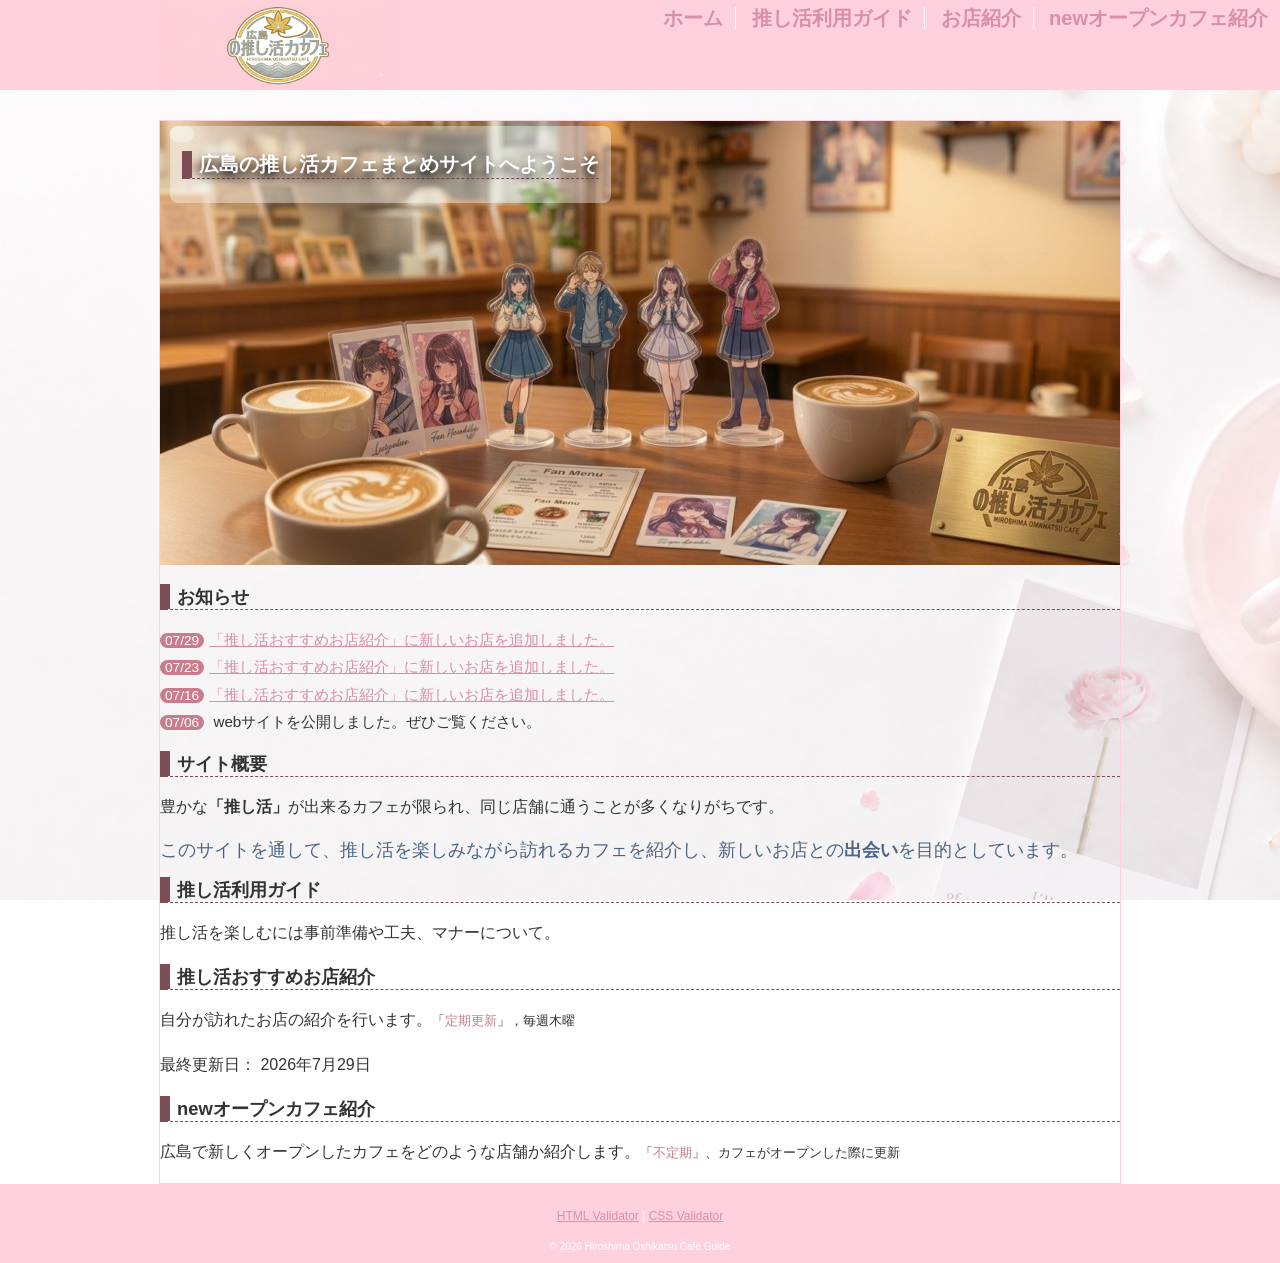
<file: index.html>
<!DOCTYPE html>
<html lang="ja">

<head>
    <meta charset="UTF-8">
    <title>トップページ：広島の推し活カフェ</title>

    <link rel="stylesheet" href="css/mystyle.css">
    <meta name="description" content="広島の推し活カフェ">
</head>

<body>

    <header>
        <div class="header-in">
            <!-- 広島の推し活カフェのロゴ画像-->
            <img src="image/11139.png" width="240" height="90" alt="広島の推し活カフェ">
        </div>
        <nav>
            <ul class="breadcrumb">
                <li><a href="index.html">ホーム</a></li>
                <li><a href="contents1.html">推し活利用ガイド</a></li>
                <li><a href="Untitled-1.html">お店紹介</a></li>
                <li><a href="Untitled-2.html">newオープンカフェ紹介</a></li>
            </ul>
        </nav>
    </header>

    <article>
        <!--validatorエラー対策-->
        <h1 class="dummy"></h1>
        <img src="image/11141.jpg" width="1000" height="444" alt="推し活のイメージ画像">
        <div class="catch">
            <h2 class="subhead">広島の推し活カフェまとめサイトへようこそ</h2>
        </div>
        <section class="catch"></section>
        <section>
            <h2>お知らせ</h2>
            <ul>
                <li><time datetime="2024-07-29">07/29</time><a href="Untitled-1.html">「推し活おすすめお店紹介」に新しいお店を追加しました。</a>
                </li>

                <li><time datetime="2024-07-23">07/23</time><a href="Untitled-1.html">「推し活おすすめお店紹介」に新しいお店を追加しました。</a>
                </li>
                <li><time datetime="2024-07-16">07/16</time><a href="Untitled-1.html">「推し活おすすめお店紹介」に新しいお店を追加しました。</a>
                </li>
                <li><time datetime="2024-07-06">07/06</time> webサイトを公開しました。ぜひご覧ください。</li>
            </ul>
        </section>
        <h2>サイト概要</h2>
        <p>豊かな<strong>「推し活」</strong>が出来るカフェが限られ、同じ店舗に通うことが多くなりがちです。
        </p>
        <div class="navy">このサイトを通して、推し活を楽しみながら訪れるカフェを紹介し、新しいお店との<strong>出会い</strong>を目的としています。</div>
        <section>
            <h2>推し活利用ガイド</h2>
            <p>推し活を楽しむには事前準備や工夫、マナーについて。</p>
        </section>
        <section>
            <h2>推し活おすすめお店紹介</h2>
            <p>自分が訪れたお店の紹介を行います。<small>「<span class="pink">定期更新</span>」，毎週木曜</small></p>
        </section>
        <p>
            最終更新日：
            <time datetime="2026-07-29">2026年7月29日</time>
        </p>
        <section>
            <h2>newオープンカフェ紹介</h2>
            <p>広島で新しくオープンしたカフェをどのような店舗か紹介します。<small>「<span class="pink">不定期</span>」、カフェがオープンした際に更新</small></p>
        </section>
    </article>

    <footer>
        <p>
            <a href="https://validator.w3.org/">HTML Validator</a> |
            <a href="https://jigsaw.w3.org/css-validator/">CSS Validator</a>
        </p>
        <small>&copy; 2026 Hiroshima Oshikatsu Cafe Guide </small>
    </footer>
</body>

</html>
</file>
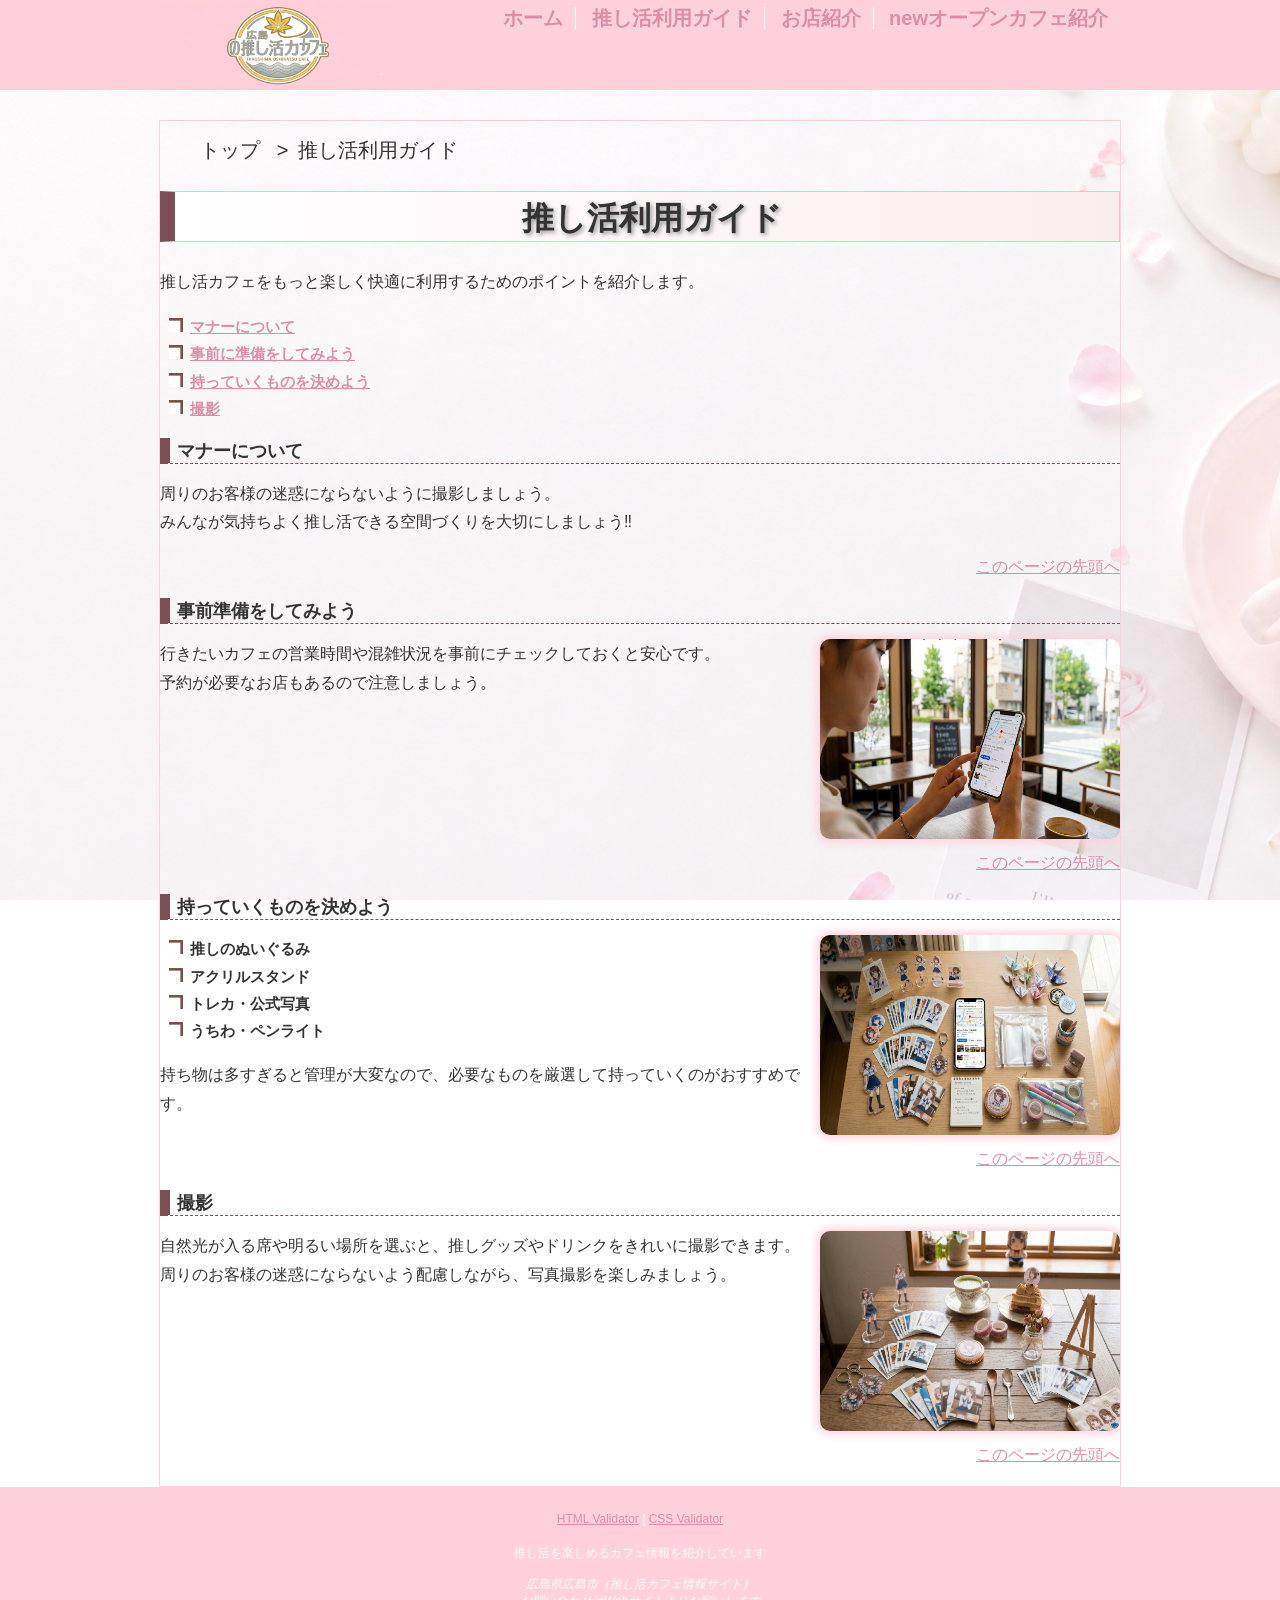
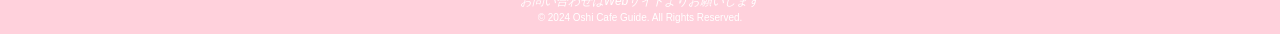
<file: contents1.html>
<!DOCTYPE html>
<html lang="ja">

<head>
    <meta charset="UTF-8">
    <title>推し活利用ガイド</title>
    <link rel="stylesheet" href="css/mystyle.css">
    <meta name="description" content="推し活利用ガイド">

</head>

<body id="top">
    <header>
        <div class="header-in">
            <a href="index.html" id="pagetop"><img src="image/11139.png" width="240" height="90" alt="広島の推し活カフェ"></a>
            <nav>
                <ul class="breadcrumb">
                    <li><a href="index.html">ホーム</a></li>
                    <li><a href="contents1.html">推し活利用ガイド</a></li>
                    <li><a href="Untitled-1.html">お店紹介</a></li>
                    <li><a href="Untitled-2.html">newオープンカフェ紹介</a></li>
                </ul>
            </nav>
        </div>
    </header>
    <article>
        <ol>
            <li>トップ &nbsp;&nbsp;&gt;</li>
            <li>推し活利用ガイド</li>
        </ol>
        <h1 class="sub-h1">推し活利用ガイド</h1>
        <p>推し活カフェをもっと楽しく快適に利用するためのポイントを紹介します。</p>
        <ul class="point-list">
            <li><a href="#point1">マナーについて</a></li>
            <li><a href="#point2">事前に準備をしてみよう</a></li>
            <li><a href="#point3">持っていくものを決めよう</a></li>
            <li><a href="#point4">撮影</a></li>
        </ul>
        <section>
            <h2><a id="point1">マナーについて</a></h2>
            <p>周りのお客様の迷惑にならないように撮影しましょう。<br>
                みんなが気持ちよく推し活できる空間づくりを大切にしましょう‼
            </p>
            <div class="clear"></div>
            <p class="sentou"><a href="#pagetop">このページの先頭へ</a></p>
        </section>

        <section>
            <h2><a id="point2">事前準備をしてみよう</a></h2>
            <img class="point-img" src="image/0612.01.png" width="300" height="200" alt="事前準備の写真">
            <p>
                行きたいカフェの営業時間や混雑状況を事前にチェックしておくと安心です。<br>
                予約が必要なお店もあるので注意しましょう。
            </p>
            <p class="sentou"><a href="#pagetop">このページの先頭へ</a></p>
        </section>
        <section>
            <h2><a id="point3">持っていくものを決めよう</a></h2>
            <img class="point-img" src="image/0612.02.png" width="300" height="200" alt="グッズ準備の写真">
            <ul class="point-list">
                <li>推しのぬいぐるみ</li>
                <li>アクリルスタンド</li>
                <li>トレカ・公式写真</li>
                <li>うちわ・ペンライト</li>
            </ul>
            <p> 持ち物は多すぎると管理が大変なので、必要なものを厳選して持っていくのがおすすめです。</p>
            <p class="sentou"><a href="#pagetop">このページの先頭へ</a></p>
        </section>
        <section>
            <h2><a id="point4">撮影</a></h2>
            <img class="point-img" src="image/0612.03.png" width="300" height="200" alt="オタ活の写真">
            <p>
                自然光が入る席や明るい場所を選ぶと、推しグッズやドリンクをきれいに撮影できます。<br>
                周りのお客様の迷惑にならないよう配慮しながら、写真撮影を楽しみましょう。
            </p>
            <p class="sentou"><a href="#pagetop">このページの先頭へ</a></p>
        </section>
    </article>
    <footer>
        <p>
            <a href="https://validator.w3.org/">HTML Validator</a> |
            <a href="https://jigsaw.w3.org/css-validator/">CSS Validator</a>
        </p>
        <p>推し活を楽しめるカフェ情報を紹介しています</p>
        <address> 広島県広島市（推し活カフェ情報サイト）<br>
            お問い合わせはWebサイトよりお願いします</address>
        <small>&copy; 2024 Oshi Cafe Guide. All Rights Reserved.</small>
    </footer>
</body>

</html>
</file>
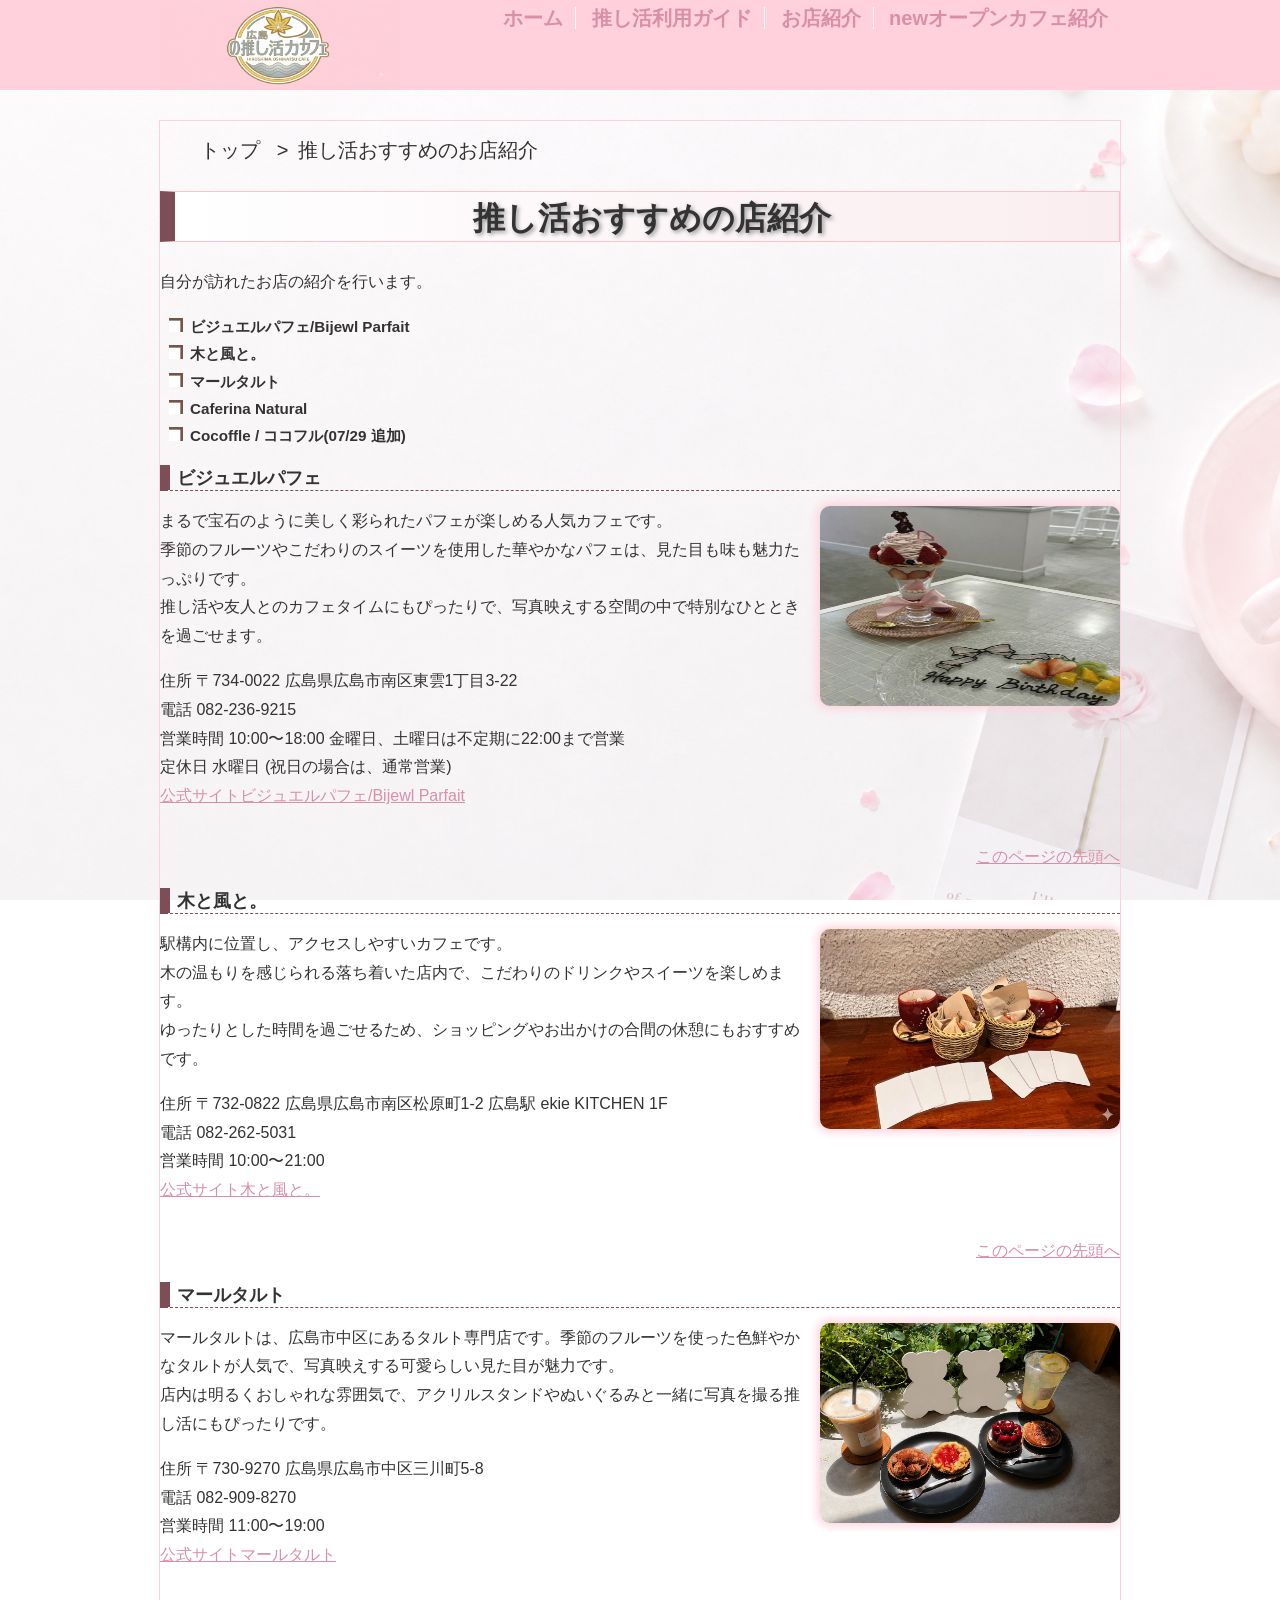
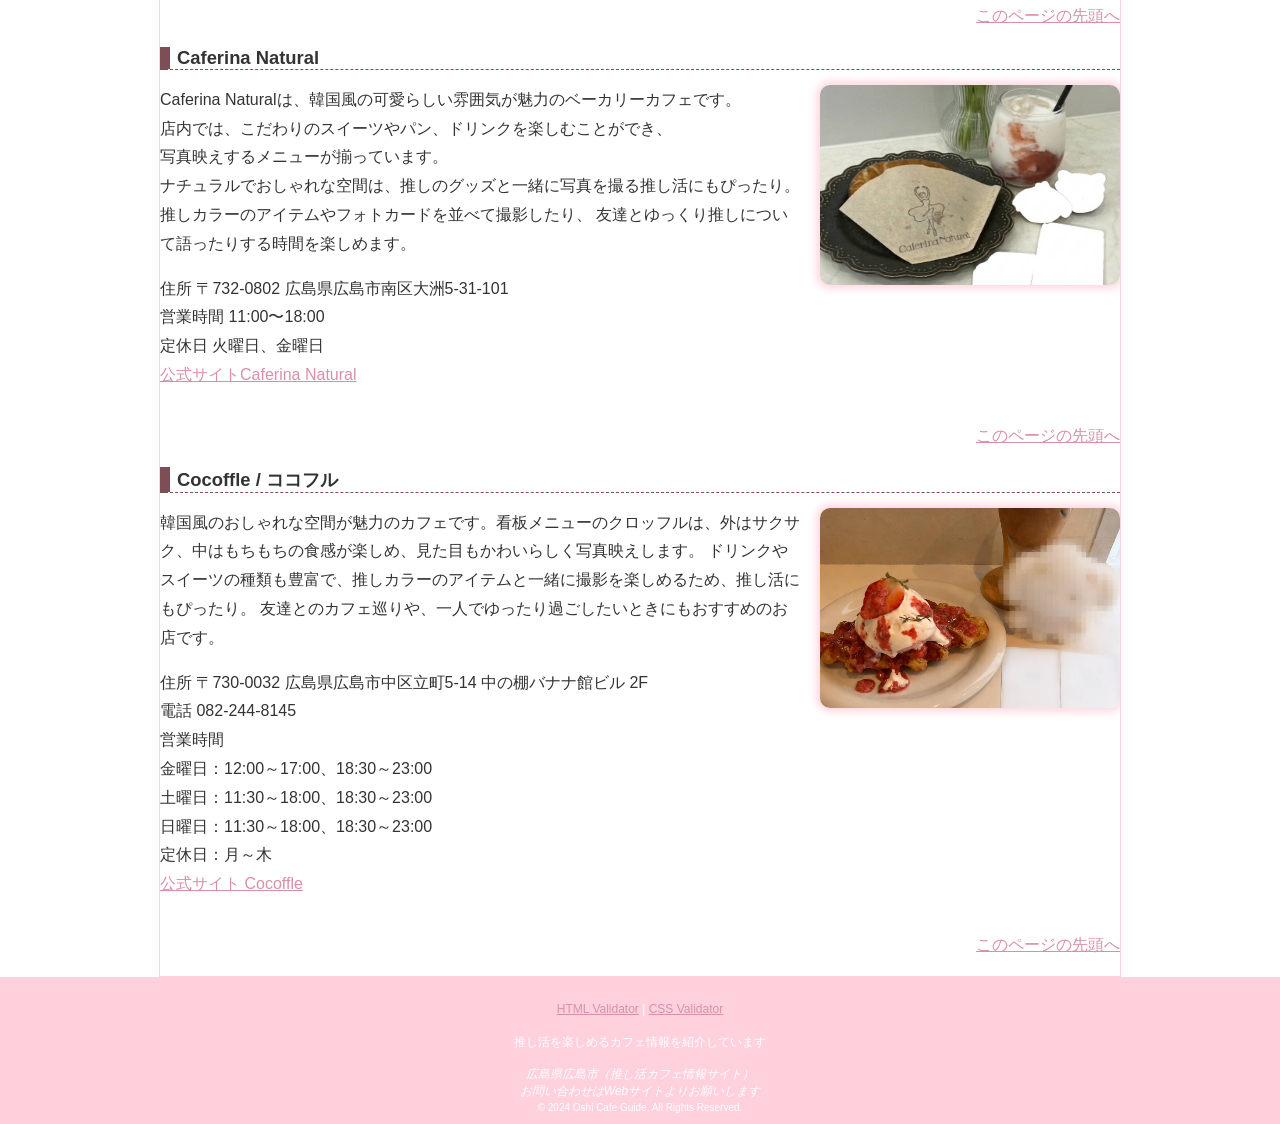
<file: Untitled-1.html>
<!DOCTYPE html>
<html lang="ja">

<head>
    <meta charset="UTF-8">
    <title>推し活おすすめお店紹介</title>
    <link rel="stylesheet" href="css/mystyle.css">
    <meta name="description" content="推し活おすすめお店紹介">

</head>

<body id="top">
    <header>
        <div class="header-in">
            <img src="image/11139.png" width="240" height="90" alt="広島の推し活カフェ">
            <nav>
                <ul class="breadcrumb">
                    <li><a href="index.html">ホーム</a></li>
                    <li><a href="contents1.html">推し活利用ガイド</a></li>
                    <li><a href="Untitled-1.html">お店紹介</a></li>
                    <li><a href="Untitled-2.html">newオープンカフェ紹介</a></li>
                </ul>
            </nav>
        </div>
    </header>
    <article>
        <ol>
            <li>トップ &nbsp;&nbsp;&gt;</li>
            <li>推し活おすすめのお店紹介</li>
        </ol>
        <h1 class="sub-h1">推し活おすすめの店紹介</h1>
        <p>自分が訪れたお店の紹介を行います。</p>
        <ul class="point-list">
            <li><strong>ビジュエルパフェ/Bijewl Parfait</strong></li>
            <li><strong>木と風と。</strong></li>
            <li><strong>マールタルト</strong></li>
            <li><strong>Caferina Natural</strong></li>
            <li><strong>Cocoffle / ココフル</strong><span class="new">(07/29 追加)</span></li>

        </ul>
        <section>
            <h2><strong>ビジュエルパフェ</strong></h2>
            <img class="point-img" src="image/130424.png" width="300" height="200" alt="オタ活の写真">
            <p>
                まるで宝石のように美しく彩られたパフェが楽しめる人気カフェです。<br>
                季節のフルーツやこだわりのスイーツを使用した華やかなパフェは、見た目も味も魅力たっぷりです。<br>
                推し活や友人とのカフェタイムにもぴったりで、写真映えする空間の中で特別なひとときを過ごせます。
            </p>
            <p>
                住所 〒734-0022 広島県広島市南区東雲1丁目3-22<br>
                電話 082-236-9215<br>
                営業時間 10:00〜18:00 金曜日、土曜日は不定期に22:00まで営業<br>
                定休日 水曜日 (祝日の場合は、通常営業)<br>
                <a href="https://bijewell-parfait.com/">公式サイトビジュエルパフェ/Bijewl Parfait</a>
            </p>
            <div class="clear"></div>
            <p class="sentou"><a href="#pagetop">このページの先頭へ</a></p>
        </section>

        <section>
            <h2><strong>木と風と。</strong></h2>
            <img class="point-img" src="image/13041.png" width="300" height="200" alt="事前準備の写真">
            <p>
                駅構内に位置し、アクセスしやすいカフェです。<br>
                木の温もりを感じられる落ち着いた店内で、こだわりのドリンクやスイーツを楽しめます。<br>
                ゆったりとした時間を過ごせるため、ショッピングやお出かけの合間の休憩にもおすすめです。
            </p>
            <p>
                住所 〒732-0822 広島県広島市南区松原町1-2 広島駅 ekie KITCHEN 1F<br>
                電話 082-262-5031<br>
                営業時間 10:00〜21:00<br>
                <a href="https://www.treesandwindand.com/?utm_source=chatgpt.com">公式サイト木と風と。</a>
            </p>
            <div class="clear"></div>
            <p class="sentou"><a href="#pagetop">このページの先頭へ</a></p>
        </section>

        <section>
            <h2><strong>マールタルト</strong></h2>
            <img class="point-img" src="image/104287.png" width="300" height="200" alt="事前準備の写真">
            <p>
                マールタルトは、広島市中区にあるタルト専門店です。季節のフルーツを使った色鮮やかなタルトが人気で、写真映えする可愛らしい見た目が魅力です。<br>
                店内は明るくおしゃれな雰囲気で、アクリルスタンドやぬいぐるみと一緒に写真を撮る推し活にもぴったりです。
            </p>
            <p>
                住所 〒730-9270 広島県広島市中区三川町5-8<br>
                電話 082-909-8270<br>
                営業時間 11:00〜19:00<br>
                <a href="https://marltarte.com/">公式サイトマールタルト</a>
            </p>
            <div class="clear"></div>
            <p class="sentou"><a href="#pagetop">このページの先頭へ</a></p>
        </section>

        <section>
            <h2><strong>Caferina Natural</strong></h2>
            <img class="point-img" src="image/104878.jpg" width="300" height="200" alt="事前準備の写真">
            <p>
                Caferina Naturalは、韓国風の可愛らしい雰囲気が魅力のベーカリーカフェです。<br>
                店内では、こだわりのスイーツやパン、ドリンクを楽しむことができ、<br>
                写真映えするメニューが揃っています。<br>
                ナチュラルでおしゃれな空間は、推しのグッズと一緒に写真を撮る推し活にもぴったり。推しカラーのアイテムやフォトカードを並べて撮影したり、
                友達とゆっくり推しについて語ったりする時間を楽しめます。
            </p>
            <p>
                住所 〒732-0802 広島県広島市南区大洲5-31-101<br>
                営業時間 11:00〜18:00<br>
                定休日 火曜日、金曜日<br>
                <a href="https://www.instagram.com/caferina_natural_bakery/">公式サイトCaferina Natural</a>
            </p>
            <div class="clear"></div>
            <p class="sentou"><a href="#pagetop">このページの先頭へ</a></p>
        </section>
        <section>
            <h2><strong>Cocoffle / ココフル</strong></h2>
            <img class="point-img" src="image/105649.jpg" width="300" height="200" alt="事前準備の写真">
            <p>
                韓国風のおしゃれな空間が魅力のカフェです。看板メニューのクロッフルは、外はサクサク、中はもちもちの食感が楽しめ、見た目もかわいらしく写真映えします。
                ドリンクやスイーツの種類も豊富で、推しカラーのアイテムと一緒に撮影を楽しめるため、推し活にもぴったり。
                友達とのカフェ巡りや、一人でゆったり過ごしたいときにもおすすめのお店です。
            </p>
            <p>
                住所 〒730-0032 広島県広島市中区立町5-14 中の棚バナナ館ビル 2F<br>
                電話 082-244-8145<br>
                営業時間<br>
                    金曜日：12:00～17:00、18:30～23:00<br>
                    土曜日：11:30～18:00、18:30～23:00<br>
                    日曜日：11:30～18:00、18:30～23:00<br>
                    定休日：月～木<br>
                <a href="https://www.instagram.com/cocoffle_hiroshima/?utm_source=chatgpt.com">公式サイト Cocoffle</a>
            </p>
            <div class="clear"></div>
            <p class="sentou"><a href="#pagetop">このページの先頭へ</a></p>
        </section>
    </article>
    <footer>
        <p>
            <a href="https://validator.w3.org/">HTML Validator</a> |
            <a href="https://jigsaw.w3.org/css-validator/">CSS Validator</a>
        </p>
        <p>推し活を楽しめるカフェ情報を紹介しています</p>
        <address> 広島県広島市（推し活カフェ情報サイト）<br>
            お問い合わせはWebサイトよりお願いします</address>
        <small>&copy; 2024 Oshi Cafe Guide. All Rights Reserved.</small>
    </footer>
</body>

</html>
</file>
<file: css/mystyle.css>
@charset "utf-8";

.dummy { 
margin: 0; 
}

body{
	color:#333333;
    font-family: "Yu Gothic","Hiragino Kaku Gothic ProN", "Meiryo",sans-serif;
	margin: 0px;
    background-image: url("../image/2026.06.04.png");
    background-position: center;
    background-attachment: fixed;
}

p{
	font-size: 100%;
	line-height: 1.8;
}

h1{
	font-size: 200%;
	text-align: center;
    text-shadow: 2px 2px 4px #999;
}

h2{
	font-size: 115%;
	border-bottom: 1px dashed #7e4e57;
	border-left: 10px solid #7e4e57;
    padding-left: 7px;
    font-weight: bold;
}

footer{
	border: none;
	text-align: center;
	background-color: #ffd1dc;
    color: #ffffff;
	padding-top: 10px;
	padding-bottom: 10px;
	font-size: 75%;
    clear: both;
}

article{
	position:  relative;
	width: 100%;
    max-width: 960px;
	margin-left: auto;
	margin-right: auto;
	clear: both;
    border: 1px solid #ffd1dc;
	margin-top: 30px; /* 隙間 */
}


.catch {
	position: absolute;
	top: 70px;
	left: 10px;
	color: #ffffff;
	text-shadow: 0px 5px 10px #000000;
	background-color: rgba(255, 255, 255, 0.4);
    font-size: 70%;
    font-weight: bold;
    padding: 8px 12px;
	border-radius: 8px;
}

.subhead {
    font-size: 180%;
    color: #ffffff;
}

header{
	background-color: #ffd1dc;
	color: #ffffff;
    height: 90px;
}

.pink{
    color:#c97c8c; 
}

.navy{ 
    color:#4a6583; font-size: 110%; 
}

header img{
    float: left;
}

ul{
	list-style-type: none;
	padding-left: 0;
	font-size: 95%;
	line-height: 1.8;
	
}


ul time{
	background-color: #c97c8c;
	border-radius:  10px;
	color: #ffffff;
	font-size: 90%;
	padding-left: 5px;
	padding-right: 5px;
	margin-right: 5px;
}

nav ul{
	font-weight: bold;
	text-align: right;
	padding-top: 55px;
	padding-bottom: 5px;
	margin: 0;
    font-size: 20px;
}

table{
	border: 1px solid #333333;
	font-size: 90%;
	margin-left: auto;
	margin-right: auto;
	margin-bottom: 20px;
	border-collapse: collapse;
	background-color: #dcdcdc;
}

th{
	background-color: #ccccff;
	border: 1px solid #333333;
	padding: 10px;
	width: 20px;
}

td{
	padding: 10px;
}

caption{
	caption-side: bottom;
}

nav li{
    color: #ffffff;
	display: inline;
	padding-left: 10px;
	padding-right: 12px;
	border-right: 1px solid #ffffff;
}

nav li:last-child{
    border-right: none;
}

.header-in {
    max-width: 960px;
	width: 100%;
	margin-left: auto;
	margin-right: auto;
}

.sub-h1{
	border: 1px solid pink;
	background: linear-gradient(to left, #faedf0, #ffffff);
	padding-top: 5px;
	padding-left: 10px;
	border-left: 15px solid #7e4e57;
}

.point-list{
	list-style-image: url(../image/13019.png);
	margin-left: 30px;
	font-weight: bold;
}

.point-img{
    box-shadow: 0px 0px 10px 3px #ffd1dc;;
	border-radius: 10px;
	float: right;
	margin-left: 20px;
	margin-bottom: 10px;
}

.sentou{
	clear: both;
	text-align: right;
}

ol li{
	display: inline;
	margin-right: 5px;
    font-size: 20px;
}

ol {
	padding-bottom: 0px;
}

.page{
	padding-left: 10px;
	padding-right: 10px;
}

nav ul a{
	text-decoration: none;
	color:#ffffff;
}
a:link{
	color: #d98fa8;
} 

a:visited {
	color: #c97c8c;
}

a:hover{
	color: #4a6583;
} 

a:active {
	color: #c97c8c;
}

.float-left{
    float:left;
    margin-right:20px;
    margin-bottom:10px;
}

.breadcrumb li{
    display: inline;
}

.clear{
    clear: both;
}

/* 600px以下の場合 */
@media (max-width: 600px){
	nav li{
		font-size: 75%;
		padding-left: 2px;
		padding-right: 2px;
	}

	.catch {
	top: 5px;
	left: 10px;
    }

	.point-img{
		float: none;
	}

}

header img{
    float: left;
}



footer{
	font-size: 75%;
}

header img{
    float: left;
}

.catch {
	top: 5px;
	left: 10px;
}

footer{
	font-size: 75%;
}

.breadcrumb{
    width: 100%;
    text-align: right;
    margin: 0;
    padding: 0;
}

article {
    overflow: hidden;
}

footer {
    clear: both;
}

th,td{
	display: block;
}
</file>
